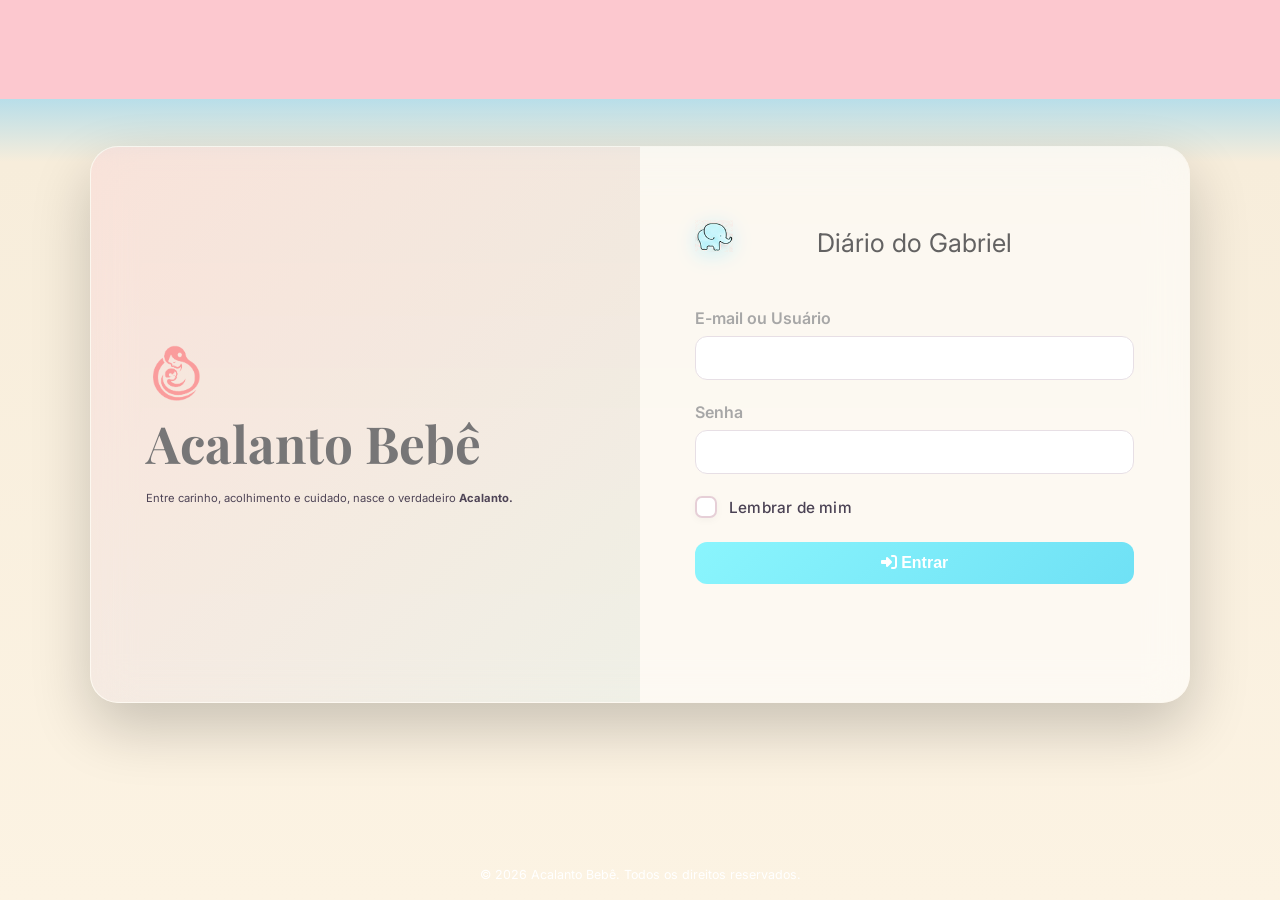
<file: index.html>
<!DOCTYPE html>
<html lang="pt-BR">
<head>
    <meta charset="UTF-8">
    <meta name="apple-mobile-web-app-capable" content="yes">
    <meta name="apple-mobile-web-app-status-bar-style" content="black-translucent">
    <meta name="theme-color" content="#fdfdfd">
    <link rel="icon" href="logo_acalantobebe1.png" type="image/x-icon">
    <link rel="manifest" href="manifest.json">
    <meta name="viewport" content="width=device-width, initial-scale=1.0, viewport-fit=cover">
    <title>Acalanto Bebê | Diário do Gabriel</title>

<link rel="stylesheet" href="https://cdnjs.cloudflare.com/ajax/libs/font-awesome/6.6.0/css/all.min.css">

<style>

@import url('https://fonts.googleapis.com/css2?family=Playfair+Display:wght@600&family=Inter:wght@400;500;600&display=swap');

*{
    margin:0;
    padding:0;
    box-sizing:border-box;
}

body{
    min-height:100vh;
    font-family:'Inter',sans-serif;
    

    background: linear-gradient(
    to bottom,
    #fcc8cf 0%,
    #fcc8cf 11%,
    #c1e6f0 0%,
    #b8dee9 10%,
    #f7eddb 18%,
    #fcf3e3 100%
);

    background-size:cover;
    background-position:center;
    background-attachment:fixed;

    display:flex;
    flex-direction:column;
}

/* ================= MAIN ================= */

main{
    flex:1;
    display:flex;
    align-items:center;
    justify-content:center;
    padding:40px 20px;
}

/* ================= CARD ================= */

.main-wrapper{
    width:100%;
    max-width:1100px;

    display:flex;
    overflow:hidden;

    border-radius:28px;

    background:rgba(255,255,255,0.22);

    backdrop-filter:blur(20px);

    border:1px solid rgba(255,255,255,0.4);

    box-shadow:
    0 25px 60px rgba(0,0,0,0.20);
}

/* ================= LEFT ================= */

.info-container{
    flex:1;

    padding:70px 55px;

    display:flex;
    flex-direction:column;
    justify-content:center;

    background:
    linear-gradient(
    135deg,
    rgba(253,138,160,0.14),
    rgba(168,216,224,0.14)
    );
}

.logo{
    margin-bottom:10px;
}

.logo img{
    height:56px;
}

.info-container h1{
    font-family:'Playfair Display',serif;

    font-size:clamp(2.4rem,4vw,3.2rem);

    color:#777677;

    margin-bottom:20px;

    line-height:1.1;
}

.info-container p{
    font-size:0.7rem;
    line-height:1.1;
    color:#4e4456;
    max-width:420px;
}

/* ================= RIGHT ================= */

.form-container{
    flex:1;

    padding:70px 55px;

    background:rgba(255, 255, 255, 0.473);

    display:flex;
    flex-direction:column;
    justify-content:center;
}

.form-container h2{
    text-align:center;
    align-items:center;
    justify-content:center;
    gap:19px;
    margin-top:-32px;
    color:#636262;
    margin-bottom:50px;
    font-size:1.6rem;
    font-weight: 400;
}
.baby-icon{
    width:38px;
    height:38px;
    object-fit:contain;
    filter: drop-shadow(0 4px 10px rgb(167, 232, 252));
}


/* ================= INPUTS ================= */

.form-group{
    margin-bottom:22px;
}

label{
    display:block;

    margin-bottom:8px;

    color:#a7a7a7;

    font-weight:600;
}

input{
    width:100%;

    padding:12px 18px;

    border-radius:12px;

    border:1.5px solid #e7dfe5;

    font-size:1rem;

    background:white;

    transition:.3s;
}

input:focus{
    outline:none;

    border-color:#fd8aa0;

    box-shadow:
    0 0 0 5px rgba(253,138,160,0.15);
}

/* ================= CHECKBOX ================= */

.remember-me{
    display:flex;
    align-items:center;
    gap:12px;

    cursor:pointer;

    user-select:none;

    font-size:.96rem;
    font-weight:500;
    color:#4b4254;

    margin:8px 0 24px;
}

/* Esconde checkbox padrão */
.remember-me input{
    display:none;
}

/* Caixa personalizada */
.custom-check{
    width:22px;
    height:22px;

    border-radius:7px;

    border:2px solid #e6cfd7;

    background:white;

    display:flex;
    align-items:center;
    justify-content:center;

    transition:.25s ease;

    box-shadow:
    0 2px 8px rgba(0,0,0,0.04);
}

/* Ícone */
.custom-check i{
    font-size:.72rem;

    color:white;

    opacity:0;

    transform:scale(.5);

    transition:.2s ease;
}

/* Quando marcado */
.remember-me input:checked + .custom-check{
    background:linear-gradient(
        135deg,
        #fd8aa0,
        #f56f8a
    );

    border-color:#fd8aa0;

    box-shadow:
    0 4px 12px rgba(253,138,160,0.28);
}

.remember-me input:checked + .custom-check i{
    opacity:1;
    transform:scale(1);
}

/* Hover */
.remember-me:hover .custom-check{
    border-color:#fd8aa0;
    transform:translateY(-1px);
}

.remember-text{
    letter-spacing:.2px;
}

/* ================= BUTTON ================= */

button{
    width:100%;

    border:none;

    padding:12px;

    border-radius:12px;

    background:
    linear-gradient(
    135deg,
    #8af5fd,
    #6fe1f5
    );

    color:white;

    font-size:1rem;
    font-weight:600;

    cursor:pointer;

    transition:.3s;
}

button:hover{
    transform:translateY(-2px);

    box-shadow:
    0 12px 25px rgba(253,138,160,0.35);
}

/* ================= MESSAGE ================= */

.message{
    margin-top:20px;

    padding:14px;

    border-radius:12px;

    text-align:center;

    font-size:.95rem;
}

.success{
    background:#e6f9f0;
    color:#006d32;
}

.error{
    background:#ffebee;
    color:#c62828;
}

/* ================= FOOTER ================= */

footer{
    text-align:center;

    padding:18px;

    color:white;

    font-size:.78rem;
}

/* ================= RESPONSIVO ================= */

@media(max-width:900px){

    .main-wrapper{
        flex-direction:column;
    }

    .info-container,
    .form-container{
        padding:50px 30px;
    }

    .info-container{
        text-align:center;
        align-items:center;
    }

    .info-container p{
        max-width:100%;
    }
}

@media(max-width:480px){

    main{
        padding:20px 14px;
    }

    .info-container,
    .form-container{
        padding:40px 24px;
    }

    .info-container h1{
        font-size:2.2rem;
    }

    .form-container h2{
        font-size:1.5rem;
    }
}

</style>
</head>

<body>

<main>

    <div class="main-wrapper">

        <!-- LADO ESQUERDO -->
        <div class="info-container">

            <div class="logo">
                <img src="logo_acalantobebe1.png" alt="Logo">
            </div>

            <h1>Acalanto Bebê</h1>

            <p>
                Entre carinho, acolhimento e cuidado,
                nasce o verdadeiro
                <strong>Acalanto.</strong>
            </p>

        </div>

        <!-- LADO DIREITO -->
        <div class="form-container">
            <div class="header-title">
        <img 
            src="elefantinho.png" 
            alt="Ícone bebê"
            class="baby-icon"
        >

            <h2>Diário do Gabriel</h2>

            <form id="loginForm">

                <div class="form-group">
                    <label for="usuario">E-mail ou Usuário</label>

                    <input
                        type="text"
                        id="usuario"
                        required
                    >
                </div>

                <div class="form-group">
                    <label for="senha">Senha</label>

                    <input
                        type="password"
                        id="senha"
                        required
                    >
                </div>

                <label class="remember-me">
    <input type="checkbox" id="remember">

    <span class="custom-check">
        <i class="fas fa-check"></i>
    </span>

    <span class="remember-text">
        Lembrar de mim
    </span>
</label>

                <button type="submit" id="btnLogin">
                    <i class="fas fa-sign-in-alt"></i>
                    Entrar
                </button>

            </form>

            <div id="message" class="message"></div>

        </div>

    </div>

</main>

<footer>
    <p>© 2026 Acalanto Bebê. Todos os direitos reservados.</p>
</footer>

<script>
    // 📱 FULLSCREEN (ROBUSTO)
// ==========================
function entrarFullscreen() {
    const el = document.documentElement;

    if (document.fullscreenElement) return;

    if (el.requestFullscreen) {
        el.requestFullscreen();
    } else if (el.webkitRequestFullscreen) { // Safari
        el.webkitRequestFullscreen();
    } else if (el.msRequestFullscreen) { // IE11
        el.msRequestFullscreen();
    }
}

// Ativa em qualquer interação (mais confiável)
["click", "touchstart"].forEach(evt => {
    document.addEventListener(evt, entrarFullscreen);
});    

const API_URL =
"https://script.google.com/macros/s/AKfycbzLRP4mT3E8HVNS4Aa-VG6AGgE5LtezZ0A0JmRS9s43dGm3vfRz0g1pRtIU7yRjVQZ6/exec";

const REDIRECT_URL = "diario.html";

const loginForm = document.getElementById('loginForm');
const btnLogin = document.getElementById('btnLogin');
const messageDiv = document.getElementById('message');

window.onload = () => {

    const savedUser =
    localStorage.getItem('usuario_logado');

    if(savedUser){
        document.getElementById('usuario').value = savedUser;
        document.getElementById('remember').checked = true;
    }
};

loginForm.addEventListener('submit', async (e) => {

    e.preventDefault();

    const usuario =
    document.getElementById('usuario').value;

    const senha =
    document.getElementById('senha').value;

    const remember =
    document.getElementById('remember').checked;

    messageDiv.textContent =
    "Verificando credenciais...";

    messageDiv.className = "message";

    btnLogin.disabled = true;

    try{

        const response = await fetch(API_URL,{
            method:'POST',

            body:JSON.stringify({
                acao:"login",
                usuario,
                senha
            }),

            headers:{
                'Content-Type':'text/plain;charset=utf-8'
            }
        });

        const result = await response.json();

        if(result.sucesso){

            messageDiv.textContent =
            "Login autorizado!";

            messageDiv.classList.add('success');

            if(remember){
                localStorage.setItem(
                    'usuario_logado',
                    usuario
                );
            }else{
                localStorage.removeItem(
                    'usuario_logado'
                );
            }

            setTimeout(()=>{
                window.location.href =
                REDIRECT_URL;
            },1000);

        }else{

            messageDiv.textContent =
            result.mensagem;

            messageDiv.classList.add('error');
        }

    }catch(error){

        messageDiv.textContent =
        "Erro ao conectar com o servidor.";

        messageDiv.classList.add('error');

        console.error(error);

    }finally{
        btnLogin.disabled = false;
    }

});

</script>

</body>
</html>
</file>
